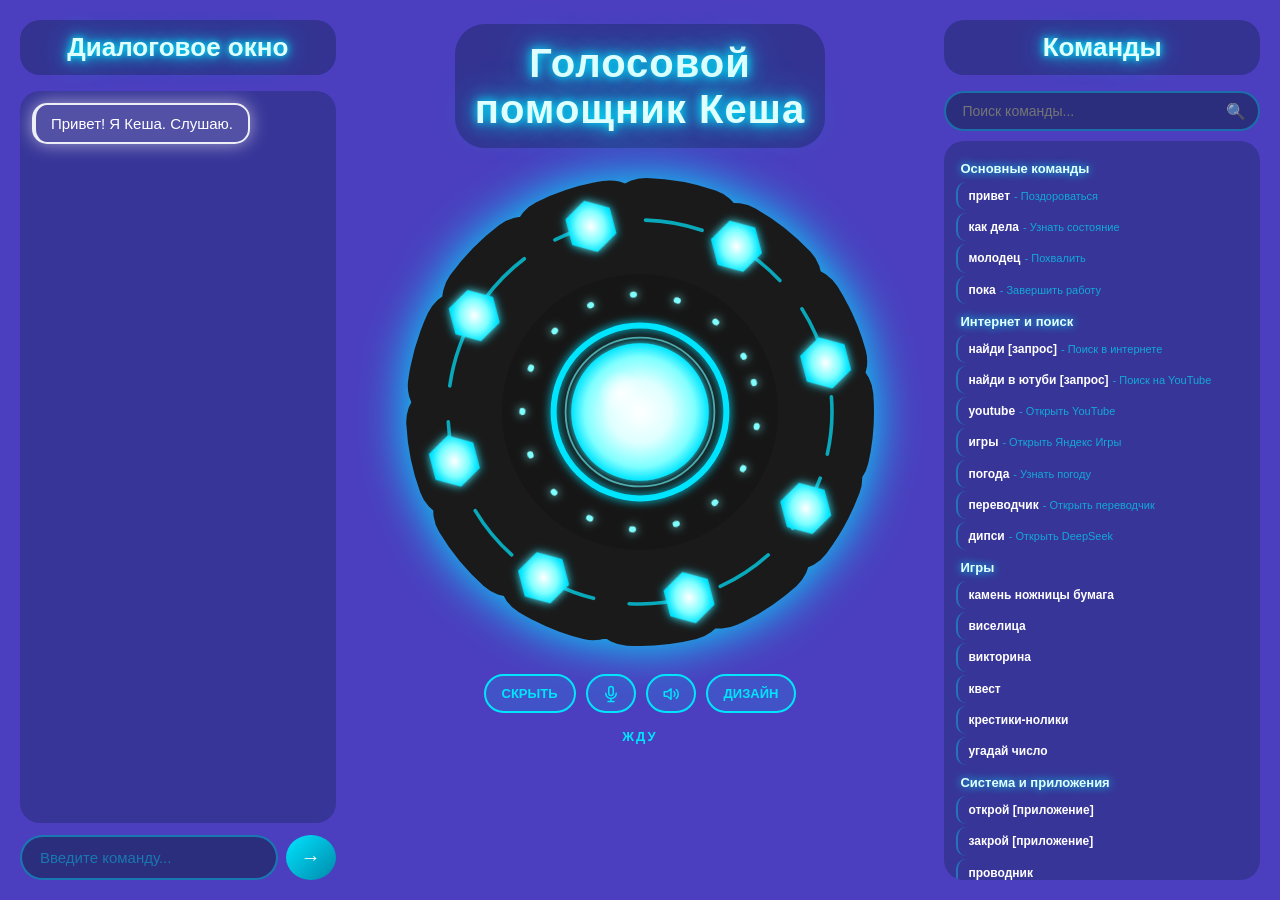
<file: desktop/ui/index.html>
<!DOCTYPE html>
<html lang="ru">
<head>
<meta charset="UTF-8">
<title>Кеша</title>
<link rel="stylesheet" href="style.css">
<link rel="stylesheet" href="reactor.css">
</head>
<body>
<div class="edge edge-top"    id="edge-app"></div>
<div class="edge edge-right"  id="edge-alice"></div>
<div class="edge edge-bottom" id="edge-website"></div>
<div class="edge edge-left"   id="edge-telegram"></div>

<div class="app">
  <aside class="panel panel-left">
    <h2 class="panel-title">Диалоговое окно</h2>
    <div class="chat-messages" id="chatMessages">
      <div class="message bot" data-source="app">Привет! Я Кеша. Слушаю.</div>
    </div>
    <div class="chat-input">
      <input type="text" id="commandInput" placeholder="Введите команду...">
      <button onclick="sendFromInput()">→</button>
    </div>
  </aside>

  <main class="panel panel-center">
    <h1 class="main-title">Голосовой<br>помощник Кеша</h1>
    <div class="reactor" id="reactor">
    </div>
    <div class="controls">
      <button class="ctrl-btn" id="btnFloat" onclick="toggleFloat()" title="Скрыть / показать маленький летающий реактор">СКРЫТЬ</button>
      <button class="ctrl-btn" id="btnMic" onclick="toggleMic()" title="Микрофон включён (нажми — Кеша перестанет слышать)">
        <svg viewBox="0 0 24 24" fill="none" stroke="currentColor" stroke-width="2" stroke-linecap="round" stroke-linejoin="round"><rect x="9" y="2" width="6" height="12" rx="3"/><path d="M5 11a7 7 0 0 0 14 0M12 18v4M8 22h8"/><line class="mic-slash" x1="3" y1="3" x2="21" y2="21" stroke="#FF2840" stroke-width="2.6"/></svg>
      </button>
      <button class="ctrl-btn" id="btnSilent" onclick="toggleSilent()" title="Звук включён (нажми — тихий режим: Кеша молча выполняет команды)">
        <svg viewBox="0 0 24 24" fill="none" stroke="currentColor" stroke-width="2" stroke-linecap="round" stroke-linejoin="round"><polygon points="3,9 7,9 12,5 12,19 7,15 3,15"/><path class="spk-wave" d="M16 9a4 4 0 0 1 0 6M19 6a8 8 0 0 1 0 12"/><line class="mic-slash" x1="3" y1="3" x2="21" y2="21" stroke="#FF2840" stroke-width="2.6"/></svg>
      </button>
      <button class="ctrl-btn" id="btnDesign" onclick="openDesign()" title="Сайт-студия: дизайн интерфейса и реактор">ДИЗАЙН</button>
    </div>
    <div class="status-bar" id="statusBar">ЖДУ</div>
  </main>

  <aside class="panel panel-right">
    <h2 class="panel-title">Команды</h2>
    <div class="search-box">
      <input type="text" id="cmdSearch" placeholder="Поиск команды...">
      <span class="search-icon">&#128269;</span>
    </div>
    <div class="commands-scroll" id="commandsScroll"></div>
  </aside>
</div>

<script src="qwebchannel.js"></script>
<script src="reactor_config.js"></script>
<script src="reactor.js"></script>
<script src="design.js"></script>
<script src="script.js"></script>
</body>
</html>
</file>
<file: desktop/ui/style.css>
* { margin:0; padding:0; box-sizing:border-box; }
:root {
  --bg:#4B3FBF; --cyan:#00E5FF; --cyan-soft:#7FFFFF; --cyan-rgb:0,229,255; --panel-rgb:10,30,60;
  --radius:20px; --title-size:40px; --side-l:1.25fr; --side-r:1.25fr; 
  --src-app:#FFFFFF; --src-alice:#B45CFF; --src-website:#FFD700; --src-telegram:#468CFF;
}
html,body { width:100%; height:100%; background:var(--bg); color:var(--cyan);
  font-family:'Segoe UI',Roboto,sans-serif; overflow:hidden; user-select:none; }
.app { display:grid; grid-template-columns:var(--side-l) 2fr var(--side-r); height:100vh; width:100vw; }
.panel { padding:20px; display:flex; flex-direction:column; height:100%; overflow:hidden; }
.panel-title { font-size:26px; font-weight:900; text-align:center; color:#E0FFFF;
  text-shadow:0 0 6px var(--cyan),0 0 14px var(--cyan),0 0 30px rgba(var(--cyan-rgb),0.7);
  margin-bottom:16px; padding:12px 10px; background:rgba(var(--panel-rgb),0.35); border-radius:var(--radius); }
.main-title { font-size:var(--title-size); font-weight:900; text-align:center; line-height:1.15;
  color:#E0FFFF; letter-spacing:1px;
  text-shadow:0 0 8px var(--cyan),0 0 18px var(--cyan),0 0 40px rgba(var(--cyan-rgb),0.7);
  padding:16px 20px; background:rgba(var(--panel-rgb),0.35); border-radius:30px; margin-bottom:24px; }
.chat-messages { flex:1; overflow-y:auto; padding:12px; background:rgba(var(--panel-rgb),0.3);
  border-radius:var(--radius); display:flex; flex-direction:column; gap:10px; }
.chat-messages::-webkit-scrollbar { width:6px; }
.chat-messages::-webkit-scrollbar-thumb { background:var(--cyan); border-radius:3px; }
.message { padding:10px 15px; border-radius:15px; font-size:15px; max-width:90%;
  word-wrap:break-word; animation:fadeIn 0.3s ease; border:2px solid transparent; }
.message.user { align-self:flex-end; border-right-width:4px; }
.message.bot { align-self:flex-start; border-left-width:4px; }
.message[data-source="app"] { background:rgba(255,255,255,0.14); border-color:rgba(255,255,255,0.9);
  box-shadow:0 0 18px rgba(255,255,255,0.55); color:#FFFFFF; }
.message[data-source="alice"] { background:rgba(180,92,255,0.22); border-color:rgba(180,92,255,0.95);
  box-shadow:0 0 20px rgba(180,92,255,0.85); color:#F0E0FF; }
.message[data-source="website"] { background:rgba(255,215,0,0.18); border-color:rgba(255,215,0,0.95);
  box-shadow:0 0 18px rgba(255,215,0,0.75); color:#FFF7CC; }
.message[data-source="telegram"] { background:rgba(30,95,204,0.28); border-color:rgba(70,140,255,0.95);
  box-shadow:0 0 18px rgba(70,140,255,0.85); color:#DCEBFF; }
.message[data-source="voice"] { background:rgba(0,255,170,0.18); border-color:rgba(0,255,170,0.95);
  box-shadow:0 0 18px rgba(0,255,170,0.75); color:#CCFFE8; }
@keyframes fadeIn { from { opacity:0; transform:translateY(8px); } to { opacity:1; transform:translateY(0); } }
.chat-input { display:flex; gap:8px; margin-top:12px; }
.chat-input input { flex:1; padding:12px 18px; background:rgba(var(--panel-rgb),0.5);
  border:2px solid rgba(var(--cyan-rgb),0.4); border-radius:50px; color:var(--cyan-soft);
  font-size:15px; outline:none; transition:0.3s; }
.chat-input input:focus { border-color:var(--cyan); box-shadow:0 0 15px rgba(var(--cyan-rgb),0.5); }
.chat-input input::placeholder { color:rgba(var(--cyan-rgb),0.4); }
.chat-input button { width:50px; background:linear-gradient(135deg,#00E5FF,#0088AA);
  border:none; border-radius:50%; color:#FFF; font-size:20px; cursor:pointer; transition:0.3s; }
.chat-input button:hover { transform:scale(1.08); box-shadow:0 0 20px var(--cyan); }
.panel-center { align-items:center; justify-content:flex-start; padding:24px 20px; }
.controls { display:flex; gap:10px; margin-top:22px; flex-wrap:wrap;
  justify-content:center; max-width:560px; }
.ctrl-btn { padding:10px 16px; background:rgba(var(--cyan-rgb),0.12);
  border:2px solid var(--cyan); border-radius:50px; color:var(--cyan);
  font-weight:700; font-size:13px; cursor:pointer; transition:0.3s; }
.ctrl-btn:hover { background:var(--cyan); color:#003344; box-shadow:0 0 20px var(--cyan); }
.ctrl-btn.active { background:var(--cyan); color:#003344; box-shadow:0 0 25px var(--cyan); }
.status-bar { margin-top:16px; font-size:13px; color:rgba(var(--cyan-rgb),0.7);
  letter-spacing:2px; text-transform:uppercase; }
.search-box { position:relative; margin-bottom:10px; }
.search-box input { width:100%; padding:10px 40px 10px 16px;
  background:rgba(var(--panel-rgb),0.5); border:2px solid rgba(var(--cyan-rgb),0.35);
  border-radius:50px; color:var(--cyan-soft); font-size:14px; outline:none; }
.search-box input:focus { border-color:var(--cyan); box-shadow:0 0 12px rgba(var(--cyan-rgb),0.5); }
.search-box .search-icon { position:absolute; right:14px; top:50%;
  transform:translateY(-50%); font-size:16px; opacity:0.7; pointer-events:none; }
.commands-scroll { flex:1; overflow-y:auto; padding:10px 8px 10px 12px;
  background:rgba(var(--panel-rgb),0.3); border-radius:var(--radius); }
.commands-scroll::-webkit-scrollbar { width:6px; }
.commands-scroll::-webkit-scrollbar-thumb { background:var(--cyan); border-radius:3px; }
.cmd-category { font-size:13px; font-weight:800; color:#E0FFFF;
  text-shadow:0 0 8px var(--cyan); margin:10px 0 6px 4px; }
.cmd-item { font-size:12px; color:#BFFFFF; padding:6px 10px; margin-bottom:3px;
  border-radius:10px; border-left:2px solid rgba(var(--cyan-rgb),0.35);
  cursor:pointer; transition:all 0.2s; line-height:1.35; }
.cmd-item:hover { background:rgba(var(--cyan-rgb),0.12); border-left-color:var(--cyan); color:#FFF; }
.cmd-item.active { background:rgba(var(--cyan-rgb),0.18); border-left-color:#00E5FF; color:#FFF;
  box-shadow:0 0 14px rgba(var(--cyan-rgb),0.7); }
.cmd-item .cmd-name { font-weight:600; color:#FFF; }
.cmd-item .cmd-desc { color:rgba(var(--cyan-rgb),0.65); font-size:11px; margin-left:4px; }
.cmd-pat { display:block; margin-top:4px; background:transparent; color:var(--cyan);
  border:1px solid rgba(var(--cyan-rgb),0.45); border-radius:8px; font-size:10px;
  padding:1px 8px; cursor:pointer; }
.cmd-pat:hover, .cmd-pat.changed { background:rgba(var(--cyan-rgb),0.2); color:#FFF; }
.pat-overlay { position:fixed; inset:0; background:rgba(0,0,0,0.6); z-index:9999;
  display:flex; align-items:center; justify-content:center; }
.pat-modal { width:min(460px,90vw); background:#06141c; border:1px solid var(--cyan);
  border-radius:14px; padding:16px; box-shadow:0 0 30px rgba(var(--cyan-rgb),0.5); color:#BFFFFF; }
.pat-title { font-size:14px; font-weight:700; color:#FFF; margin-bottom:4px; }
.pat-hint { font-size:11px; opacity:.7; margin-bottom:8px; }
#patText { width:100%; height:240px; box-sizing:border-box; background:#020b10; color:#FFF;
  border:1px solid rgba(var(--cyan-rgb),0.5); border-radius:8px; padding:8px; font:13px Consolas,monospace; resize:vertical; }
.pat-btns { display:flex; gap:8px; margin-top:10px; }
.pat-btns button { flex:1; background:rgba(var(--cyan-rgb),0.15); color:#FFF;
  border:1px solid var(--cyan); border-radius:8px; padding:6px; cursor:pointer; }
.pat-btns button:hover { background:rgba(var(--cyan-rgb),0.35); }
.pat-status { font-size:11px; margin-top:6px; min-height:14px; color:var(--cyan); }
.cmd-empty { text-align:center; padding:30px 10px; color:rgba(var(--cyan-rgb),0.5); font-size:13px; }
.edge { position:fixed; z-index:150; pointer-events:none; opacity:0; transition:opacity 0.25s; }
.edge.flash { opacity:1; animation:edgeFlash 0.9s ease-out forwards; }
@keyframes edgeFlash { 0% { opacity:1; filter:brightness(1.8); }
  60% { opacity:0.8; filter:brightness(1.2); } 100% { opacity:0; filter:brightness(1); } }
.edge-top { top:0; left:0; right:0; height:8px;
  background:linear-gradient(90deg,transparent,var(--src-app),transparent);
  box-shadow:0 0 30px 6px var(--src-app), inset 0 0 20px var(--src-app); }
.edge-right { top:0; right:0; bottom:0; width:8px;
  background:linear-gradient(180deg,transparent,var(--src-alice),transparent);
  box-shadow:0 0 30px 6px var(--src-alice), inset 0 0 20px var(--src-alice); }
.edge-bottom { bottom:0; left:0; right:0; height:8px;
  background:linear-gradient(90deg,transparent,var(--src-website),transparent);
  box-shadow:0 0 30px 6px var(--src-website), inset 0 0 20px var(--src-website); }
.edge-left { top:0; left:0; bottom:0; width:8px;
  background:linear-gradient(180deg,transparent,var(--src-telegram),transparent);
  box-shadow:0 0 30px 6px var(--src-telegram), inset 0 0 20px var(--src-telegram); }
.ray { position:fixed; width:14px; height:14px; border-radius:50%;
  transform:translate(-50%,-50%) scale(1); z-index:200; pointer-events:none;
  transition:left 0.9s cubic-bezier(0.4,0,0.2,1),top 0.9s cubic-bezier(0.4,0,0.2,1),
    transform 0.9s ease-out,opacity 0.9s ease-in; }
.ray.shrink { transform:translate(-50%,-50%) scale(0.3); opacity:0; }
.burst { position:fixed; width:24px; height:24px; border-radius:50%;
  transform:translate(-50%,-50%) scale(0.5); z-index:200; pointer-events:none;
  animation:burstAnim 0.7s ease-out forwards; }
@keyframes burstAnim { 0% { transform:translate(-50%,-50%) scale(0.5); opacity:1; }
  100% { transform:translate(-50%,-50%) scale(6); opacity:0; } }

/* ============================================================
   СОСТОЯНИЯ РЕАКТОРА (волна 1): цвет = что делает Кеша
   ============================================================ */
.status-bar { transition:color 0.3s; font-weight:700; }
.message[data-source="kesha"] { background:rgba(255,196,0,0.18); border-color:rgba(255,196,0,0.95);
  box-shadow:0 0 18px rgba(255,196,0,0.7); color:#FFF4CC; }

/* кнопка «голос»: микрофон, при выключенном голосе перечёркнут красным */
.ctrl-btn svg { width:18px; height:18px; vertical-align:middle; }
.ctrl-btn .mic-slash { display:none; }
#btnMic, #btnSilent { padding:8px 14px; }
#btnMic.active, #btnSilent.active { background:rgba(255,40,60,0.18); border-color:#FF2840; color:#FF2840; box-shadow:0 0 18px rgba(255,40,60,0.6); }
#btnMic.active .mic-slash, #btnSilent.active .mic-slash { display:block; }
</file>
<file: desktop/ui/reactor.css>
/* Реактор Кеши: всё через переменные --r-*, их ставит applyReactorState() из reactor.js.
   Цвета — зарегистрированные @property: браузер плавно перетекает из одного цвета в другой.
   Вращение, удары ядра, «дыхание» и мерцание крутит движок в reactor.js — скорость меняется
   плавно, а не рывком (CSS-анимация при смене длительности перескакивает). */
@property --r-main { syntax:'<color>'; inherits:true; initial-value:#00E5FF; }
@property --r-accent { syntax:'<color>'; inherits:true; initial-value:#7FFFFF; }
@property --r-core { syntax:'<color>'; inherits:true; initial-value:#DFFFFF; }
@property --r-glow { syntax:'<color>'; inherits:true; initial-value:#00E5FF; }
@property --r-dark { syntax:'<color>'; inherits:true; initial-value:#0A2A38; }
@property --r-glow-size { syntax:'<length>'; inherits:true; initial-value:24px; }

.reactor { --r-fade:0.7s;
  width:100%; max-width:480px; aspect-ratio:1/1; position:relative;
  display:flex; align-items:center; justify-content:center; cursor:pointer;
  transition:--r-main var(--r-fade) ease, --r-accent var(--r-fade) ease, --r-core var(--r-fade) ease,
    --r-glow var(--r-fade) ease, --r-dark var(--r-fade) ease, --r-glow-size var(--r-fade) ease; }
.reactor svg { width:100%; height:100%; overflow:visible; transform-origin:center center;
  filter:drop-shadow(0 0 var(--r-glow-size) var(--r-glow)); will-change:transform; }
.reactor .r-dark { fill:var(--r-dark); stroke:var(--r-dark); }
.reactor .r-dark-fill { fill:var(--r-dark); filter:brightness(0.85); }   /* color-mix в Qt WebEngine нет */
.reactor .r-main-stroke { stroke:var(--r-main); }
.reactor .r-accent-stroke { stroke:var(--r-accent); }
.reactor .r-main-fill { fill:var(--r-main); }
.reactor .r-accent-fill { fill:var(--r-accent); }
.reactor .r-core-fill { fill:var(--r-core); }

/* крутит reactor.js (style.transform) */
.spin, .pulse-core, .pulse-glow { transform-origin:200px 200px; }
.hex-blink { animation:blink 2s ease-in-out infinite; }
.hex-blink:nth-child(odd) { animation-delay:0.3s; }
.hex-blink:nth-child(3n) { animation-delay:0.6s; }
@keyframes blink { 0%,100% { opacity:1; } 50% { opacity:0.6; } }   /* opacity дёшево; filter на каждом шестиграннике перерисовывал всё */

/* «пульс» при команде теперь часть движка reactor.js (одна анимация вместо CSS-конфликта с transform) */

/* ---------- эффекты: класс fx-<имя> на .reactor, появляются и гаснут плавно ---------- */
.fx-layer { opacity:0; transition:opacity var(--r-fade) ease; pointer-events:none; }
.reactor.fx-ripple .fx-ripple, .reactor.fx-orbit .fx-orbit, .reactor.fx-eq .fx-eq,
.reactor.fx-radar .fx-radar, .reactor.fx-sparks .fx-sparks { opacity:1; }

.ripple { fill:none; stroke:var(--r-main); stroke-width:3; transform-origin:200px 200px;
  vector-effect:non-scaling-stroke; animation:ripple 2s ease-out infinite; opacity:0; }
.ripple:nth-child(2) { animation-delay:-0.66s; }
.ripple:nth-child(3) { animation-delay:-1.33s; }
@keyframes ripple { 0% { transform:scale(1); opacity:0.9; } 100% { transform:scale(2.85); opacity:0; } }

.eq-bar { fill:var(--r-accent); transform-box:fill-box; transform-origin:center bottom;
  animation:eq 0.42s ease-in-out infinite alternate; }
@keyframes eq { 0% { transform:scaleY(0.15); opacity:0.5; } 100% { transform:scaleY(1); opacity:1; } }

.spark { fill:var(--r-accent); animation:spark 1.7s ease-out infinite; }
@keyframes spark { 0% { transform:translateY(0); opacity:0; } 15% { opacity:1; }
  100% { transform:translateY(-55px); opacity:0; } }

@media (prefers-reduced-motion: reduce) {
  .ripple, .eq-bar, .spark, .hex-blink { animation:none; }
}
</file>
